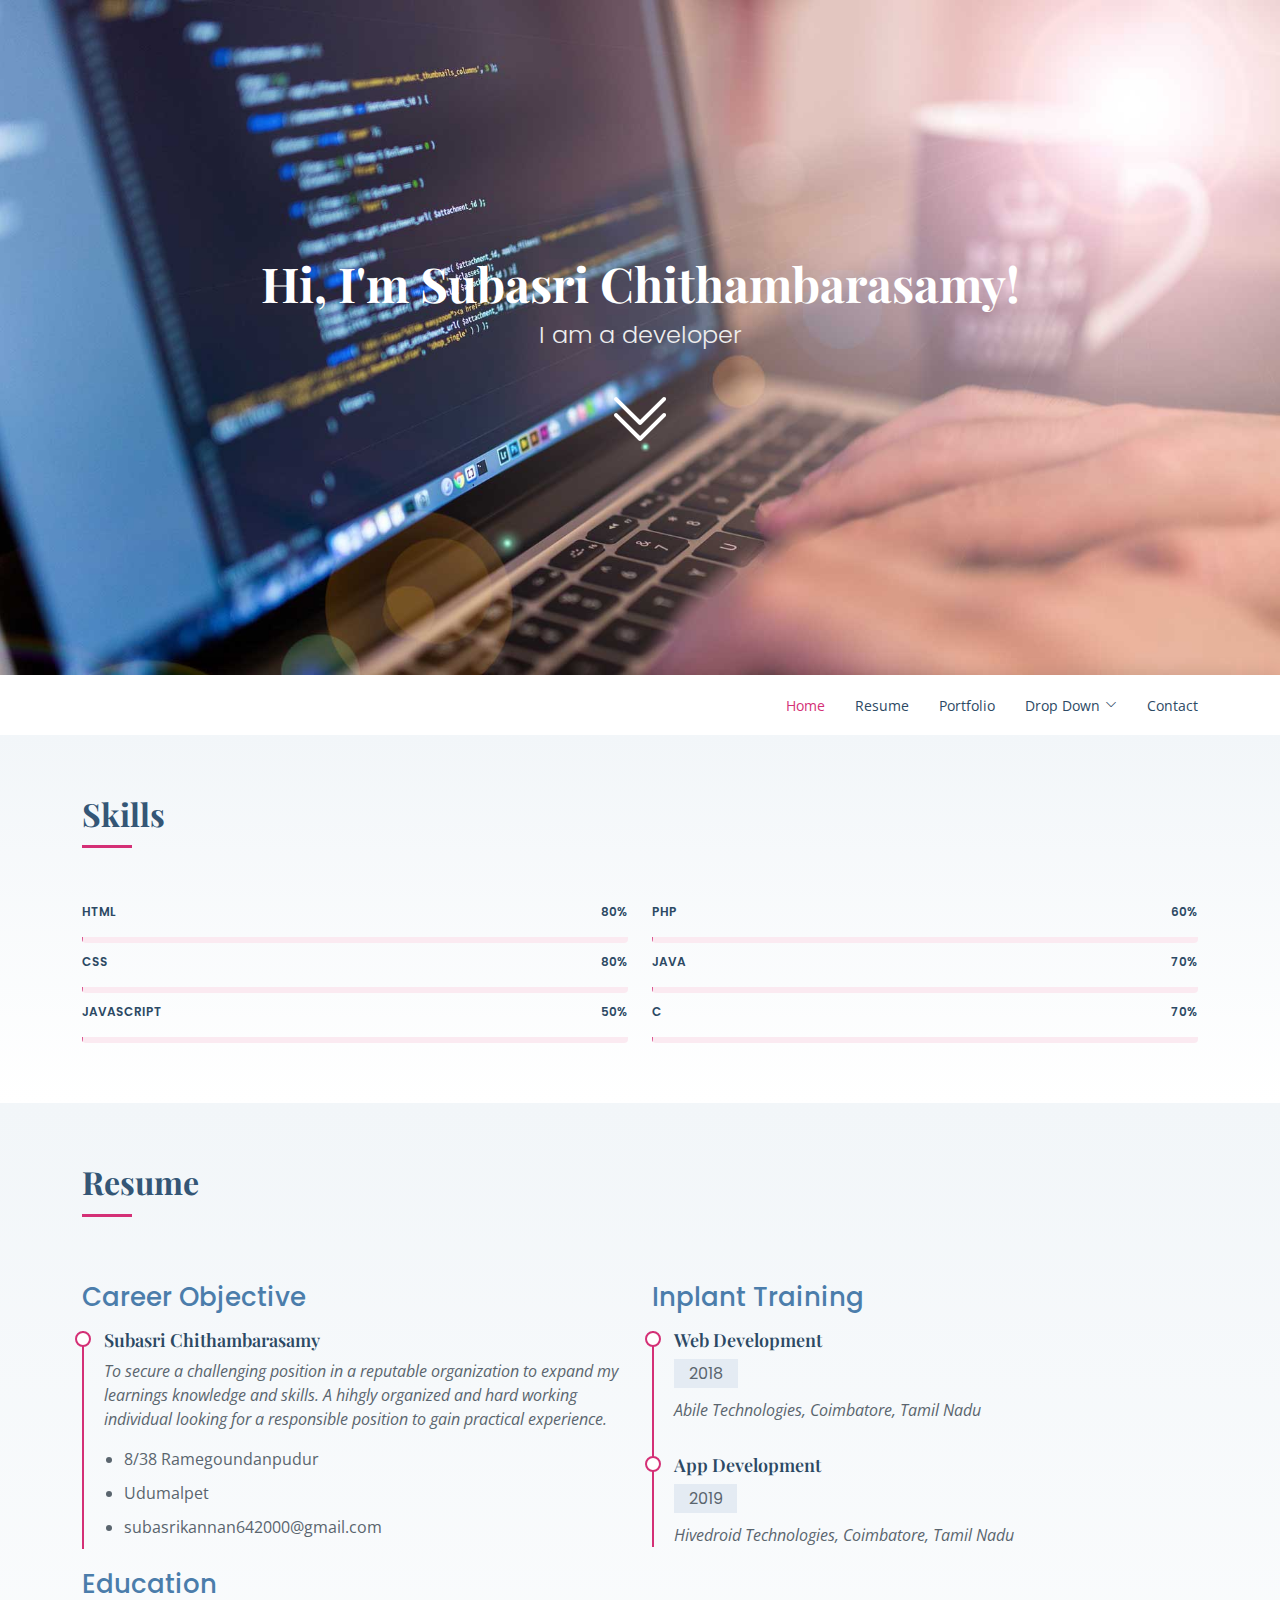
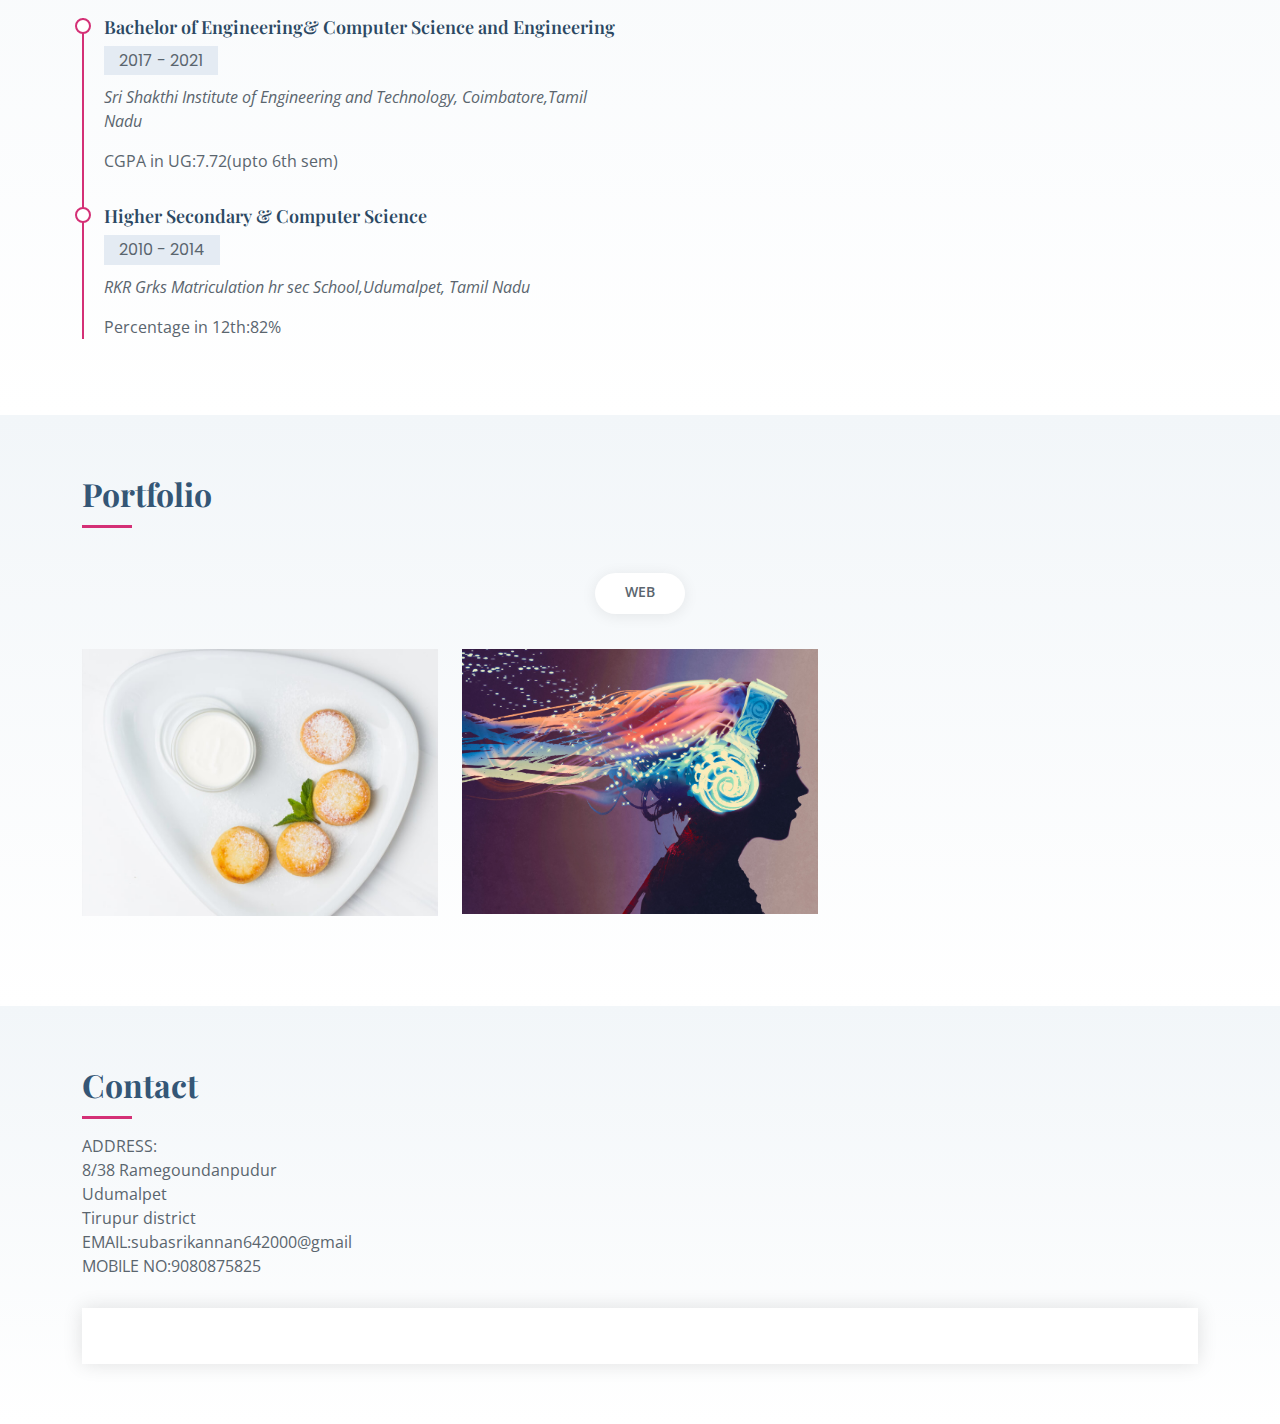
<file: index.html>
<!DOCTYPE html>
<html lang="en">

<head>
  <meta charset="utf-8">
  <meta content="width=device-width, initial-scale=1.0" name="viewport">

  
  <meta content="" name="description">
  <meta content="" name="keywords">

  <!-- Favicons -->
  <link href="assets/img/favicon.png" rel="icon">
  <link href="assets/img/apple-touch-icon.png" rel="apple-touch-icon">

  <!-- Google Fonts -->
  <link href="https://fonts.googleapis.com/css?family=Open+Sans:300,300i,400,400i,600,600i,700,700i|Poppins:300,300i,400,400i,500,500i,600,600i,700,700i|Playfair+Display:400,400i,500,500i,600,600i,700,700i&subset=cyrillic" rel="stylesheet">

  <!-- Vendor CSS Files -->
  <link href="assets/vendor/bootstrap/css/bootstrap.min.css" rel="stylesheet">
  <link href="assets/vendor/bootstrap-icons/bootstrap-icons.css" rel="stylesheet">
  <link href="assets/vendor/boxicons/css/boxicons.min.css" rel="stylesheet">
  <link href="assets/vendor/glightbox/css/glightbox.min.css" rel="stylesheet">
  <link href="assets/vendor/swiper/swiper-bundle.min.css" rel="stylesheet">

  <!-- Template Main CSS File -->
  <link href="assets/css/style.css" rel="stylesheet">

  <!-- =======================================================
  * Template Name: Lonely - v4.0.0
  * Template URL: https://bootstrapmade.com/free-html-bootstrap-template-lonely/
  * Author: BootstrapMade.com
  * License: https://bootstrapmade.com/license/
  ======================================================== -->
</head>

<body>

  <!-- ======= Hero Section ======= -->
  <section id="hero" class="d-flex flex-column align-items-center justify-content-center">
    <h1>     Hi, I'm Subasri Chithambarasamy!</h1>
    <h2>I am a developer</h2>
    <a href="#about" class="btn-get-started scrollto"><i class="bi bi-chevron-double-down"></i></a>
  </section><!-- End Hero -->

  <!-- ======= Header ======= -->
  <header id="header" class="d-flex align-items-center">
    <div class="container d-flex align-items-center justify-content-between">

      <div class="logo">
        <h1><a href="index.html"></a></h1>
        <!-- Uncomment below if you prefer to use an image logo -->
        <!-- <a href="index.html"><img src="assets/img/logo.png" alt="" class="img-fluid"></a>-->
      </div>

      <nav id="navbar" class="navbar">
        <ul>
          <li><a class="nav-link scrollto active" href="#hero">Home</a></li>
          
          <li><a class="nav-link scrollto" href="#resume">Resume</a></li>
          
          <li><a class="nav-link scrollto" href="#portfolio">Portfolio</a></li>
          <li class="dropdown"><a href="#"><span>Drop Down</span> <i class="bi bi-chevron-down"></i></a>
            <ul>
              <li><a href="#">Drop Down 1</a></li>
              <li class="dropdown"><a href="#"><span>Deep Drop Down</span> <i class="bi bi-chevron-right"></i></a>
                <ul>
                  <li><a href="#">Deep Drop Down 1</a></li>
                  <li><a href="#">Deep Drop Down 2</a></li>
                  <li><a href="#">Deep Drop Down 3</a></li>
                  <li><a href="#">Deep Drop Down 4</a></li>
                  <li><a href="#">Deep Drop Down 5</a></li>
                </ul>
              </li>
              <li><a href="#">Drop Down 2</a></li>
              <li><a href="#">Drop Down 3</a></li>
              <li><a href="#">Drop Down 4</a></li>
            </ul>
          </li>
          <li><a class="nav-link scrollto" href="#contact">Contact</a></li>
        </ul>
        <i class="bi bi-list mobile-nav-toggle"></i>
      </nav><!-- .navbar -->

    </div>
  </header><!-- End Header -->

  <main id="main">

    

    <!-- ======= Skills Section ======= -->
    <section id="skills" class="skills section-bg">
      <div class="container">

        <div class="section-title">
          <h2>Skills</h2>
        </div>

        <div class="row skills-content">

          <div class="col-lg-6">

            <div class="progress">
              <span class="skill">HTML <i class="val">80%</i></span>
              <div class="progress-bar-wrap">
                <div class="progress-bar" role="progressbar" aria-valuenow="80" aria-valuemin="0" aria-valuemax="100"></div>
              </div>
            </div>

            <div class="progress">
              <span class="skill">CSS <i class="val">80%</i></span>
              <div class="progress-bar-wrap">
                <div class="progress-bar" role="progressbar" aria-valuenow="80" aria-valuemin="0" aria-valuemax="100"></div>
              </div>
            </div>

            <div class="progress">
              <span class="skill">JavaScript <i class="val">50%</i></span>
              <div class="progress-bar-wrap">
                <div class="progress-bar" role="progressbar" aria-valuenow="50" aria-valuemin="0" aria-valuemax="100"></div>
              </div>
            </div>

          </div>

          <div class="col-lg-6">

            <div class="progress">
              <span class="skill">PHP <i class="val">60%</i></span>
              <div class="progress-bar-wrap">
                <div class="progress-bar" role="progressbar" aria-valuenow="60" aria-valuemin="0" aria-valuemax="100"></div>
              </div>
            </div>

            <div class="progress">
              <span class="skill">Java <i class="val">70%</i></span>
              <div class="progress-bar-wrap">
                <div class="progress-bar" role="progressbar" aria-valuenow="90" aria-valuemin="0" aria-valuemax="100"></div>
              </div>
            </div>

            <div class="progress">
              <span class="skill">C<i class="val">70%</i></span>
              <div class="progress-bar-wrap">
                <div class="progress-bar" role="progressbar" aria-valuenow="70" aria-valuemin="0" aria-valuemax="100"></div>
              </div>
            </div>

          </div>

        </div>

      </div>
    </section><!-- End Skills Section -->

    <!-- ======= Resume Section ======= -->
    <section id="resume" class="resume section-bg">
      <div class="container">

        <div class="section-title">
          <h2>Resume</h2>
        </div>

        <div class="row">
          <div class="col-lg-6">
            <h3 class="resume-title">Career Objective</h3>
            <div class="resume-item pb-0">
              <h4>Subasri Chithambarasamy</h4>
              <p><em>To secure a challenging position in a reputable organization to expand my learnings knowledge and skills. A hihgly organized and hard working individual looking for a responsible position to gain practical experience.</em></p>
              <p>
              <ul>
                <li>8/38 Ramegoundanpudur</li>
                <li>Udumalpet</li>
                <li>subasrikannan642000@gmail.com</li>
              </ul>
              </p>
            </div>

            <h3 class="resume-title">Education</h3>
            <div class="resume-item">
              <h4>Bachelor of Engineering&amp; Computer Science and Engineering</h4>
              <h5>2017 - 2021</h5>
              <p><em>Sri Shakthi Institute of Engineering and Technology, Coimbatore,Tamil Nadu</em></p>
              <p>CGPA in UG:7.72(upto 6th sem)</p>
            </div>
            <div class="resume-item">
              <h4>Higher Secondary &amp; Computer Science</h4>
              <h5>2010 - 2014</h5>
              <p><em>RKR Grks Matriculation hr sec School,Udumalpet, Tamil Nadu</em></p>
              <p>Percentage in 12th:82%</p>
            </div>
          </div>
          <div class="col-lg-6">
            <h3 class="resume-title">Inplant Training</h3>
            <div class="resume-item">
              <h4>Web Development</h4>
              <h5>2018</h5>
              <p><em>Abile Technologies, Coimbatore, Tamil Nadu</em></p>
              
            </div>
            <div class="resume-item">
              <h4>App Development</h4>
              <h5>2019</h5>
              <p><em>Hivedroid Technologies, Coimbatore, Tamil Nadu</em></p>
              
            </div>
          </div>
        </div>

      </div>
    </section><!-- End Resume Section -->

    <!-- ======= Portfolio Section ======= -->
    <section id="portfolio" class="portfolio section-bg">
      <div class="container">

        <div class="section-title">
          <h2>Portfolio</h2>
          
        </div>

        <div class="row">
          <div class="col-lg-12 d-flex justify-content-center">
            <ul id="portfolio-flters">
              <li data-filter=".filter-web">Web</li>
            </ul>
          </div>
        </div>

        <div class="row portfolio-container">

          

          <div class="col-lg-4 col-md-6 portfolio-item filter-web">
            <div class="portfolio-wrap">
              <img src="assets/img/portfolio/portfolio-9.jpg" class="img-fluid" alt="">
              <div class="portfolio-info">
                <h4>Web 1</h4>
                <p>Web</p>
              </div>
              <div class="portfolio-links">
                <a href="assets/img/portfolio/portfolio-9.jpg" data-gallery="portfolioGallery" class="portfolio-lightbox" title="Web 1"><i class="bx bx-plus"></i></a>
                <a href="portfolio-details.html" title="More Details"><i class="bx bx-link"></i></a>
              </div>
            </div>
          </div>

         

          

          <div class="col-lg-4 col-md-6 portfolio-item filter-web">
            <div class="portfolio-wrap">
              <img src="assets/img/portfolio/portfolio-2.jpg" class="img-fluid" alt="">
              <div class="portfolio-info">
                <h4>Web 2</h4>
                <p>Web</p>
              </div>
              <div class="portfolio-links">
                <a href="assets/img/portfolio/portfolio-2.jpg" data-gallery="portfolioGallery" class="portfolio-lightbox" title="Web 2"><i class="bx bx-plus"></i></a>
                <a href="portfolio-details1.html" title="More Details"><i class="bx bx-link"></i></a>
              </div>
            </div>
          </div>

          
    </section><!-- End Portfolio Section -->


    <!-- ======= Contact Section ======= -->
    <section id="contact" class="contact section-bg">
      <div class="container">

        <div class="section-title">
          <h2>Contact</h2>
          <p>ADDRESS:</P>
		  <P>8/38 Ramegoundanpudur</p>
		  <p>Udumalpet</p>
		  <p>Tirupur district</p>
		  <p>EMAIL:subasrikannan642000@gmail</P>
		  <P>MOBILE NO:9080875825</p>
        </div>

       
  <!-- ======= Footer ======= -->
  <footer id="footer">
    <div class="container">
      <div class="copyright">
      </div>
      <div class="credits">
        <!-- All the links in the footer should remain intact. -->
        <!-- You can delete the links only if you purchased the pro version. -->
        <!-- Licensing information: https://bootstrapmade.com/license/ -->
        <!-- Purchase the pro version with working PHP/AJAX contact form: https://bootstrapmade.com/free-html-bootstrap-template-lonely/ -->
        <a href="https://bootstrapmade.com/"></a>
      </div>
    </div>
  </footer><!-- End  Footer -->

  <a href="#" class="back-to-top d-flex align-items-center justify-content-center"><i class="bi bi-arrow-up-short"></i></a>

  <!-- Vendor JS Files -->
  <script src="assets/vendor/bootstrap/js/bootstrap.bundle.min.js"></script>
  <script src="assets/vendor/glightbox/js/glightbox.min.js"></script>
  <script src="assets/vendor/isotope-layout/isotope.pkgd.min.js"></script>
  <script src="assets/vendor/php-email-form/validate.js"></script>
  <script src="assets/vendor/purecounter/purecounter.js"></script>
  <script src="assets/vendor/swiper/swiper-bundle.min.js"></script>
  <script src="assets/vendor/waypoints/noframework.waypoints.js"></script>

  <!-- Template Main JS File -->
  <script src="assets/js/main.js"></script>

</body>

</html>
</file>
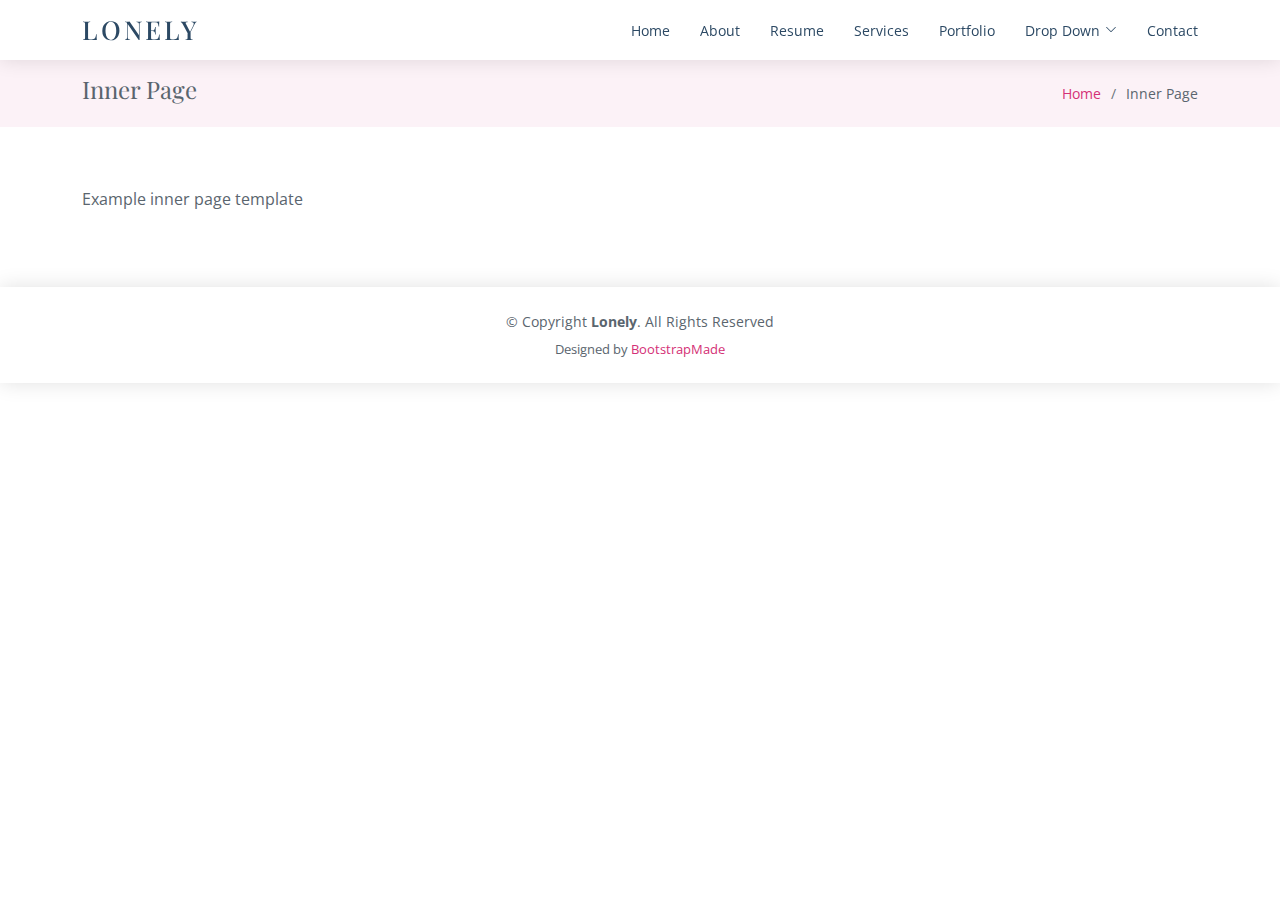
<file: inner-page.html>
<!DOCTYPE html>
<html lang="en">

<head>
  <meta charset="utf-8">
  <meta content="width=device-width, initial-scale=1.0" name="viewport">

  <title>Inner Page - Lonely Bootstrap Template</title>
  <meta content="" name="description">
  <meta content="" name="keywords">

  <!-- Favicons -->
  <link href="assets/img/favicon.png" rel="icon">
  <link href="assets/img/apple-touch-icon.png" rel="apple-touch-icon">

  <!-- Google Fonts -->
  <link href="https://fonts.googleapis.com/css?family=Open+Sans:300,300i,400,400i,600,600i,700,700i|Poppins:300,300i,400,400i,500,500i,600,600i,700,700i|Playfair+Display:400,400i,500,500i,600,600i,700,700i&subset=cyrillic" rel="stylesheet">

  <!-- Vendor CSS Files -->
  <link href="assets/vendor/bootstrap/css/bootstrap.min.css" rel="stylesheet">
  <link href="assets/vendor/bootstrap-icons/bootstrap-icons.css" rel="stylesheet">
  <link href="assets/vendor/boxicons/css/boxicons.min.css" rel="stylesheet">
  <link href="assets/vendor/glightbox/css/glightbox.min.css" rel="stylesheet">
  <link href="assets/vendor/swiper/swiper-bundle.min.css" rel="stylesheet">

  <!-- Template Main CSS File -->
  <link href="assets/css/style.css" rel="stylesheet">

  <!-- =======================================================
  * Template Name: Lonely - v4.0.0
  * Template URL: https://bootstrapmade.com/free-html-bootstrap-template-lonely/
  * Author: BootstrapMade.com
  * License: https://bootstrapmade.com/license/
  ======================================================== -->
</head>

<body>

  <!-- ======= Header ======= -->
  <header id="header" class="d-flex align-items-center">
    <div class="container d-flex align-items-center justify-content-between">

      <div class="logo">
        <h1><a href="index.html">Lonely</a></h1>
        <!-- Uncomment below if you prefer to use an image logo -->
        <!-- <a href="index.html"><img src="assets/img/logo.png" alt="" class="img-fluid"></a>-->
      </div>

      <nav id="navbar" class="navbar">
        <ul>
          <li><a class="nav-link scrollto " href="#hero">Home</a></li>
          <li><a class="nav-link scrollto" href="#about">About</a></li>
          <li><a class="nav-link scrollto" href="#resume">Resume</a></li>
          <li><a class="nav-link scrollto" href="#services">Services</a></li>
          <li><a class="nav-link scrollto" href="#portfolio">Portfolio</a></li>
          <li class="dropdown"><a href="#"><span>Drop Down</span> <i class="bi bi-chevron-down"></i></a>
            <ul>
              <li><a href="#">Drop Down 1</a></li>
              <li class="dropdown"><a href="#"><span>Deep Drop Down</span> <i class="bi bi-chevron-right"></i></a>
                <ul>
                  <li><a href="#">Deep Drop Down 1</a></li>
                  <li><a href="#">Deep Drop Down 2</a></li>
                  <li><a href="#">Deep Drop Down 3</a></li>
                  <li><a href="#">Deep Drop Down 4</a></li>
                  <li><a href="#">Deep Drop Down 5</a></li>
                </ul>
              </li>
              <li><a href="#">Drop Down 2</a></li>
              <li><a href="#">Drop Down 3</a></li>
              <li><a href="#">Drop Down 4</a></li>
            </ul>
          </li>
          <li><a class="nav-link scrollto" href="#contact">Contact</a></li>
        </ul>
        <i class="bi bi-list mobile-nav-toggle"></i>
      </nav><!-- .navbar -->

    </div>
  </header><!-- End Header -->

  <main id="main">

    <!-- ======= Breadcrumbs Section ======= -->
    <section class="breadcrumbs">
      <div class="container">

        <div class="d-flex justify-content-between align-items-center">
          <h2>Inner Page</h2>
          <ol>
            <li><a href="index.html">Home</a></li>
            <li>Inner Page</li>
          </ol>
        </div>

      </div>
    </section><!-- End Breadcrumbs Section -->

    <section class="inner-page">
      <div class="container">
        <p>
          Example inner page template
        </p>
      </div>
    </section>

  </main><!-- End #main -->

  <!-- ======= Footer ======= -->
  <footer id="footer">
    <div class="container">
      <div class="copyright">
        &copy; Copyright <strong><span>Lonely</span></strong>. All Rights Reserved
      </div>
      <div class="credits">
        <!-- All the links in the footer should remain intact. -->
        <!-- You can delete the links only if you purchased the pro version. -->
        <!-- Licensing information: https://bootstrapmade.com/license/ -->
        <!-- Purchase the pro version with working PHP/AJAX contact form: https://bootstrapmade.com/free-html-bootstrap-template-lonely/ -->
        Designed by <a href="https://bootstrapmade.com/">BootstrapMade</a>
      </div>
    </div>
  </footer><!-- End  Footer -->

  <a href="#" class="back-to-top d-flex align-items-center justify-content-center"><i class="bi bi-arrow-up-short"></i></a>

  <!-- Vendor JS Files -->
  <script src="assets/vendor/bootstrap/js/bootstrap.bundle.min.js"></script>
  <script src="assets/vendor/glightbox/js/glightbox.min.js"></script>
  <script src="assets/vendor/isotope-layout/isotope.pkgd.min.js"></script>
  <script src="assets/vendor/php-email-form/validate.js"></script>
  <script src="assets/vendor/purecounter/purecounter.js"></script>
  <script src="assets/vendor/swiper/swiper-bundle.min.js"></script>
  <script src="assets/vendor/waypoints/noframework.waypoints.js"></script>

  <!-- Template Main JS File -->
  <script src="assets/js/main.js"></script>

</body>

</html>
</file>
<file: assets/css/style.css>
/**
* Template Name: Lonely - v4.0.0
* Template URL: https://bootstrapmade.com/free-html-bootstrap-template-lonely/
* Author: BootstrapMade.com
* License: https://bootstrapmade.com/license/
*/

/*--------------------------------------------------------------
# General
--------------------------------------------------------------*/
body {
  font-family: "Open Sans", sans-serif;
  color: #5a656e;
}

a {
  color: #d43076;
  text-decoration: none;
}

a:hover {
  color: #dd5a92;
  text-decoration: none;
}

h1, h2, h3, h4, h5, h6 {
  font-family: "Playfair Display", serif;
}

/*--------------------------------------------------------------
# Back to top button
--------------------------------------------------------------*/
.back-to-top {
  position: fixed;
  visibility: hidden;
  opacity: 0;
  right: 15px;
  bottom: 15px;
  z-index: 9999;
  background: #d43076;
  width: 40px;
  height: 40px;
  border-radius: 50px;
  transition: all 0.4s;
}

.back-to-top i {
  font-size: 24px;
  color: #fff;
  line-height: 0;
}

.back-to-top:hover {
  background: #db528c;
  color: #fff;
}

.back-to-top.active {
  visibility: visible;
  opacity: 1;
}

/*--------------------------------------------------------------
# Header
--------------------------------------------------------------*/
#header {
  transition: all 0.5s;
  z-index: 997;
  transition: all 0.5s;
  height: 60px;
  background: #fff;
  box-shadow: 0px 0px 20px 0px rgba(0, 0, 0, 0.12);
}

#header .logo h1 {
  font-size: 26px;
  margin: 0;
  padding: 6px 0;
  line-height: 1;
  font-weight: 500;
  letter-spacing: 3px;
  text-transform: uppercase;
}

#header .logo h1 a, #header .logo h1 a:hover {
  color: #2c4964;
  text-decoration: none;
}

#header .logo img {
  padding: 0;
  margin: 0;
  max-height: 40px;
}

.scrolled-offset {
  margin-top: 60px;
}

/*--------------------------------------------------------------
# Navigation Menu
--------------------------------------------------------------*/
/**
* Desktop Navigation 
*/
.navbar {
  padding: 0;
}

.navbar ul {
  margin: 0;
  padding: 0;
  display: flex;
  list-style: none;
  align-items: center;
}

.navbar li {
  position: relative;
}

.navbar a {
  display: flex;
  align-items: center;
  justify-content: space-between;
  padding: 10px 0 10px 30px;
  font-size: 14px;
  color: #2c4964;
  white-space: nowrap;
  transition: 0.3s;
}

.navbar a i {
  font-size: 12px;
  line-height: 0;
  margin-left: 5px;
}

.navbar a:hover, .navbar .active, .navbar li:hover > a {
  color: #d43076;
}

.navbar .dropdown ul {
  display: block;
  position: absolute;
  left: 14px;
  top: 100%;
  margin: 0;
  padding: 10px 0;
  z-index: 99;
  opacity: 0;
  visibility: hidden;
  background: #fff;
  box-shadow: 0px 0px 30px rgba(127, 137, 161, 0.25);
  transition: 0.3s;
  border-radius: 4px;
}

.navbar .dropdown ul li {
  min-width: 200px;
}

.navbar .dropdown ul a {
  padding: 10px 20px;
  text-transform: none;
}

.navbar .dropdown ul a i {
  font-size: 12px;
}

.navbar .dropdown ul a:hover, .navbar .dropdown ul .active:hover, .navbar .dropdown ul li:hover > a {
  color: #d43076;
}

.navbar .dropdown:hover > ul {
  opacity: 1;
  visibility: visible;
}

.navbar .dropdown .dropdown ul {
  top: 0;
  left: calc(100% - 30px);
  visibility: hidden;
}

.navbar .dropdown .dropdown:hover > ul {
  opacity: 1;
  top: 0;
  left: 100%;
  visibility: visible;
}

@media (max-width: 1366px) {
  .navbar .dropdown .dropdown ul {
    left: -90%;
  }
  .navbar .dropdown .dropdown:hover > ul {
    left: -100%;
  }
}

/**
* Mobile Navigation 
*/
.mobile-nav-toggle {
  color: #2c4964;
  font-size: 28px;
  cursor: pointer;
  display: none;
  line-height: 0;
  transition: 0.5s;
}

.mobile-nav-toggle.bi-x {
  color: #fff;
}

@media (max-width: 991px) {
  .mobile-nav-toggle {
    display: block;
  }
  .navbar ul {
    display: none;
  }
}

.navbar-mobile {
  position: fixed;
  overflow: hidden;
  top: 0;
  right: 0;
  left: 0;
  bottom: 0;
  background: rgba(13, 21, 29, 0.6);
  transition: 0.3s;
  z-index: 998;
}

.navbar-mobile .mobile-nav-toggle {
  position: absolute;
  top: 15px;
  right: 15px;
}

.navbar-mobile ul {
  display: block;
  position: absolute;
  top: 55px;
  right: 15px;
  bottom: 15px;
  left: 15px;
  padding: 10px 0;
  border-radius: 10px;
  background-color: #fff;
  overflow-y: auto;
  transition: 0.3s;
}

.navbar-mobile a {
  padding: 10px 20px;
  font-size: 15px;
  color: #2c4964;
}

.navbar-mobile a:hover, .navbar-mobile .active, .navbar-mobile li:hover > a {
  color: #d43076;
}

.navbar-mobile .getstarted {
  margin: 15px;
}

.navbar-mobile .dropdown ul {
  position: static;
  display: none;
  margin: 10px 20px;
  padding: 10px 0;
  z-index: 99;
  opacity: 1;
  visibility: visible;
  background: #fff;
  box-shadow: 0px 0px 30px rgba(127, 137, 161, 0.25);
}

.navbar-mobile .dropdown ul li {
  min-width: 200px;
}

.navbar-mobile .dropdown ul a {
  padding: 10px 20px;
}

.navbar-mobile .dropdown ul a i {
  font-size: 12px;
}

.navbar-mobile .dropdown ul a:hover, .navbar-mobile .dropdown ul .active:hover, .navbar-mobile .dropdown ul li:hover > a {
  color: #d43076;
}

.navbar-mobile .dropdown > .dropdown-active {
  display: block;
}

/*--------------------------------------------------------------
# Hero Section
--------------------------------------------------------------*/
#hero {
  width: 100%;
  height: 75vh;
  background: url("../img/hero-bg.jpg") top center;
  background-size: cover;
  padding: 0 15px;
}

#hero h1 {
  margin: 0 0 10px 0;
  font-size: 48px;
  font-weight: 700;
  line-height: 56px;
  color: #fff;
}

#hero h2 {
  color: #eee;
  margin-bottom: 10px;
  font-size: 24px;
  font-weight: 300;
  font-family: "Poppins", sans-serif;
}

#hero .btn-get-started {
  font-size: 64px;
  transition: 0.5s;
  color: #fff;
  height: 60px;
}

#hero .btn-get-started:hover {
  padding-top: 10px;
  color: #d43076;
}

@media (min-width: 1024px) {
  #hero {
    background-attachment: fixed;
  }
}

@media (max-width: 768px) {
  #hero h1 {
    font-size: 28px;
    line-height: 36px;
  }
  #hero h2 {
    font-size: 18px;
    line-height: 24px;
    margin-bottom: 30px;
  }
}

/*--------------------------------------------------------------
# Sections General
--------------------------------------------------------------*/
section {
  padding: 60px 0;
}

.section-bg {
  background: linear-gradient(180deg, #f2f6f9 0%, #fff 100%);
}

.section-title {
  padding-bottom: 30px;
}

.section-title h2 {
  font-size: 32px;
  font-weight: bold;
  margin-bottom: 15px;
  padding-bottom: 15px;
  position: relative;
  color: #345676;
}

.section-title h2::after {
  content: '';
  position: absolute;
  display: block;
  width: 50px;
  height: 3px;
  background: #d43076;
  bottom: 0;
  left: 0;
}

.section-title p {
  margin-bottom: 0;
}

/*--------------------------------------------------------------
# Breadcrumbs
--------------------------------------------------------------*/
.breadcrumbs {
  padding: 15px 0;
  background-color: #fcf2f7;
  min-height: 40px;
}

.breadcrumbs h2 {
  font-size: 24px;
  font-weight: 300;
}

.breadcrumbs ol {
  display: flex;
  flex-wrap: wrap;
  list-style: none;
  padding: 0;
  margin: 0;
  font-size: 14px;
}

.breadcrumbs ol li + li {
  padding-left: 10px;
}

.breadcrumbs ol li + li::before {
  display: inline-block;
  padding-right: 10px;
  color: #6c757d;
  content: "/";
}

@media (max-width: 768px) {
  .breadcrumbs .d-flex {
    display: block !important;
  }
  .breadcrumbs ol {
    display: block;
  }
  .breadcrumbs ol li {
    display: inline-block;
  }
}

/*--------------------------------------------------------------
# About
--------------------------------------------------------------*/
.about .content {
  padding: 30px 0;
}

.about .content h3 {
  font-weight: 500;
  font-size: 34px;
  color: #2c4964;
}

.about .content p {
  margin-bottom: 0;
}

.about .content .count-box {
  padding: 20px 0;
  width: 100%;
}

.about .content .count-box i {
  display: block;
  font-size: 36px;
  color: #eeafca;
  float: left;
  line-height: 0;
}

.about .content .count-box span {
  font-size: 36px;
  line-height: 20px;
  display: block;
  font-weight: 700;
  color: #2c4964;
  margin-left: 50px;
  font-family: "Playfair Display", serif;
}

.about .content .count-box p {
  padding: 15px 0 0 0;
  margin: 0 0 0 50px;
  font-family: "Playfair Display", serif;
  font-size: 14px;
  color: #437099;
}

.about .content .count-box a {
  font-weight: 600;
  display: block;
  margin-top: 20px;
  color: #437099;
  font-size: 15px;
  font-family: "Poppins", sans-serif;
  transition: ease-in-out 0.3s;
}

.about .content .count-box a:hover {
  color: #6b96be;
}

.about .image {
  background: url("../img/me.jpg") center center no-repeat;
  background-size: cover;
  min-height: 400px;
}

@media (max-width: 991px) {
  .about .image {
    text-align: center;
  }
  .about .image img {
    max-width: 80%;
  }
}

@media (max-width: 667px) {
  .about .image img {
    max-width: 100%;
  }
}

/*--------------------------------------------------------------
# Skills
--------------------------------------------------------------*/
.skills .progress {
  height: 50px;
  display: block;
  background: none;
}

.skills .progress .skill {
  padding: 10px 0;
  margin: 0 0 6px 0;
  text-transform: uppercase;
  display: block;
  font-weight: 600;
  font-family: "Poppins", sans-serif;
  color: #2c4964;
}

.skills .progress .skill .val {
  float: right;
  font-style: normal;
}

.skills .progress-bar-wrap {
  background: #fbeaf1;
}

.skills .progress-bar {
  width: 1px;
  height: 10px;
  transition: .9s;
  background-color: #dd5a92;
}

/*--------------------------------------------------------------
# Resume
--------------------------------------------------------------*/
.resume .resume-title {
  font-size: 26px;
  font-weight: 500;
  margin-top: 20px;
  margin-bottom: 20px;
  color: #4b7dab;
  font-family: "Poppins", sans-serif;
}

.resume .resume-item {
  padding: 0 0 20px 20px;
  margin-top: -2px;
  border-left: 2px solid #d43076;
  position: relative;
}

.resume .resume-item h4 {
  line-height: 18px;
  font-size: 18px;
  font-weight: 600;
  color: #2c4964;
  margin-bottom: 10px;
}

.resume .resume-item h5 {
  font-size: 16px;
  background: #e4ebf3;
  padding: 5px 15px;
  display: inline-block;
  font-weight: 400;
  margin-bottom: 10px;
  font-family: "Poppins", sans-serif;
}

.resume .resume-item ul {
  padding-left: 20px;
}

.resume .resume-item ul li {
  padding-bottom: 10px;
}

.resume .resume-item:last-child {
  padding-bottom: 0;
}

.resume .resume-item::before {
  content: "";
  position: absolute;
  width: 16px;
  height: 16px;
  border-radius: 50px;
  left: -9px;
  top: 0;
  background: #fff;
  border: 2px solid #d43076;
}

/*--------------------------------------------------------------
# Services
--------------------------------------------------------------*/
.services .icon-box {
  padding: 20px 15px;
  position: relative;
  overflow: hidden;
  background: #fff;
  box-shadow: 0 0 29px 0 rgba(68, 88, 144, 0.2);
  transition: all 0.3s ease-in-out;
  border-radius: 8px;
  text-align: center;
  z-index: 1;
}

.services .icon-box::before {
  content: '';
  position: absolute;
  top: 0;
  left: 0;
  right: 0;
  height: 0;
  transition: ease-in-out 0.3s;
  z-index: -1;
}

.services .icon-box:hover::before {
  background: #d43076;
  height: 100%;
  border-radius: 0px;
}

.services .icon {
  margin: 0 auto 30px auto;
  padding-top: 10px;
  display: inline-block;
  text-align: center;
  border-radius: 50%;
  width: 60px;
  height: 60px;
  background: #d43076;
  transition: all 0.3s ease-in-out;
}

.services .icon i {
  font-size: 36px;
  line-height: 1;
  color: #fff;
}

.services .title {
  font-weight: 700;
  margin-bottom: 15px;
  font-size: 18px;
}

.services .title a {
  color: #111;
}

.services .description {
  font-size: 15px;
  line-height: 24px;
  margin-bottom: 0;
}

.services .icon-box:hover .title a, .services .icon-box:hover .description {
  color: #fff;
}

.services .icon-box:hover .icon {
  background: #fff;
}

.services .icon-box:hover .icon i {
  color: #d43076;
}

@media (max-width: 768px) {
  .services .icon-box::before {
    bottom: 60%;
  }
}

/*--------------------------------------------------------------
# Portfolio
--------------------------------------------------------------*/
.portfolio .portfolio-item {
  margin-bottom: 30px;
}

.portfolio #portfolio-flters {
  padding: 0;
  margin: 0 auto 35px auto;
  list-style: none;
  text-align: center;
  background: #fff;
  border-radius: 50px;
  padding: 2px 15px;
  box-shadow: 0px 2px 15px rgba(0, 0, 0, 0.08);
}

.portfolio #portfolio-flters li {
  cursor: pointer;
  display: inline-block;
  padding: 10px 15px 8px 15px;
  font-size: 14px;
  font-weight: 600;
  line-height: 1;
  text-transform: uppercase;
  color: #5a656e;
  margin-bottom: 5px;
  transition: all 0.3s ease-in-out;
}

.portfolio #portfolio-flters li:hover, .portfolio #portfolio-flters li.filter-active {
  color: #d43076;
}

.portfolio #portfolio-flters li:last-child {
  margin-right: 0;
}

.portfolio .portfolio-wrap {
  transition: 0.3s;
  position: relative;
  overflow: hidden;
  z-index: 1;
}

.portfolio .portfolio-wrap::before {
  content: "";
  background: rgba(44, 73, 100, 0.6);
  position: absolute;
  left: 30px;
  right: 30px;
  top: 30px;
  bottom: 30px;
  transition: all ease-in-out 0.3s;
  z-index: 2;
  opacity: 0;
}

.portfolio .portfolio-wrap .portfolio-info {
  opacity: 0;
  position: absolute;
  top: 10%;
  left: 0;
  right: 0;
  text-align: center;
  z-index: 3;
  transition: all ease-in-out 0.3s;
}

.portfolio .portfolio-wrap .portfolio-info h4 {
  font-size: 20px;
  color: #fff;
  font-weight: 600;
}

.portfolio .portfolio-wrap .portfolio-info p {
  color: #ffffff;
  font-size: 14px;
  text-transform: uppercase;
}

.portfolio .portfolio-wrap .portfolio-links {
  opacity: 0;
  left: 0;
  right: 0;
  bottom: 10%;
  text-align: center;
  z-index: 3;
  position: absolute;
  transition: all ease-in-out 0.3s;
}

.portfolio .portfolio-wrap .portfolio-links a {
  color: #fff;
  margin: 0 2px;
  font-size: 28px;
  display: inline-block;
  transition: 0.3s;
}

.portfolio .portfolio-wrap .portfolio-links a:hover {
  color: #e684ae;
}

.portfolio .portfolio-wrap:hover::before {
  top: 0;
  left: 0;
  right: 0;
  bottom: 0;
  opacity: 1;
}

.portfolio .portfolio-wrap:hover .portfolio-info {
  opacity: 1;
  top: calc(50% - 48px);
}

.portfolio .portfolio-wrap:hover .portfolio-links {
  opacity: 1;
  bottom: calc(50% - 50px);
}

/*--------------------------------------------------------------
# Portfolio Details
--------------------------------------------------------------*/
.portfolio-details {
  padding-top: 40px;
}

.portfolio-details .portfolio-details-slider img {
  width: 100%;
}

.portfolio-details .portfolio-details-slider .swiper-pagination {
  margin-top: 20px;
  position: relative;
}

.portfolio-details .portfolio-details-slider .swiper-pagination .swiper-pagination-bullet {
  width: 12px;
  height: 12px;
  background-color: #fff;
  opacity: 1;
  border: 1px solid #d43076;
}

.portfolio-details .portfolio-details-slider .swiper-pagination .swiper-pagination-bullet-active {
  background-color: #d43076;
}

.portfolio-details .portfolio-info {
  padding: 30px;
  box-shadow: 0px 0 30px rgba(44, 73, 100, 0.08);
}

.portfolio-details .portfolio-info h3 {
  font-size: 22px;
  font-weight: 700;
  margin-bottom: 20px;
  padding-bottom: 20px;
  border-bottom: 1px solid #eee;
}

.portfolio-details .portfolio-info ul {
  list-style: none;
  padding: 0;
  font-size: 15px;
}

.portfolio-details .portfolio-info ul li + li {
  margin-top: 10px;
}

.portfolio-details .portfolio-description {
  padding-top: 30px;
}

.portfolio-details .portfolio-description h2 {
  font-size: 26px;
  font-weight: 700;
  margin-bottom: 20px;
}

.portfolio-details .portfolio-description p {
  padding: 0;
}

/*--------------------------------------------------------------
# Testimonials
--------------------------------------------------------------*/
.testimonials .testimonial-item {
  box-sizing: content-box;
  min-height: 320px;
}

.testimonials .testimonial-item .testimonial-img {
  width: 90px;
  border-radius: 50%;
  margin: -40px 0 0 40px;
  position: relative;
  z-index: 2;
  border: 6px solid #fff;
  box-shadow: 0px 5px 15px rgba(0, 0, 0, 0.1);
}

.testimonials .testimonial-item h3 {
  font-size: 18px;
  font-weight: bold;
  margin: 10px 0 5px 45px;
  color: #2c4964;
}

.testimonials .testimonial-item h4 {
  font-size: 14px;
  color: #6b96be;
  margin: 0 0 0 45px;
}

.testimonials .testimonial-item .quote-icon-left, .testimonials .testimonial-item .quote-icon-right {
  color: #f7d9e6;
  font-size: 26px;
}

.testimonials .testimonial-item .quote-icon-left {
  display: inline-block;
  left: -5px;
  position: relative;
}

.testimonials .testimonial-item .quote-icon-right {
  display: inline-block;
  right: -5px;
  position: relative;
  top: 10px;
}

.testimonials .testimonial-item p {
  font-style: italic;
  margin: 0 15px 0 15px;
  padding: 20px 20px 60px 20px;
  background: #fff;
  position: relative;
  border-radius: 6px;
  position: relative;
  z-index: 1;
  box-shadow: 0px 2px 15px rgba(0, 0, 0, 0.1);
}

.testimonials .swiper-pagination {
  margin-top: 20px;
  position: relative;
}

.testimonials .swiper-pagination .swiper-pagination-bullet {
  width: 12px;
  height: 12px;
  background-color: #fff;
  opacity: 1;
  border: 1px solid #d43076;
}

.testimonials .swiper-pagination .swiper-pagination-bullet-active {
  background-color: #d43076;
}

@media (max-width: 767px) {
  .testimonials {
    margin: 30px 10px;
  }
}

/*--------------------------------------------------------------
# Contact
--------------------------------------------------------------*/
.contact .contact-about h3 {
  font-size: 36px;
  margin: 0 0 10px 0;
  padding: 0;
  line-height: 1;
  font-weight: 300;
  letter-spacing: 3px;
  text-transform: uppercase;
  color: #d43076;
}

.contact .contact-about p {
  font-size: 14px;
  line-height: 24px;
  font-family: "Playfair Display", serif;
  color: #3c6387;
}

.contact .social-links {
  padding-bottom: 20px;
}

.contact .social-links a {
  font-size: 18px;
  display: inline-block;
  background: #fff;
  color: #d43076;
  line-height: 0;
  padding: 8px 0;
  margin-right: 4px;
  border-radius: 50%;
  text-align: center;
  width: 36px;
  height: 36px;
  transition: 0.3s;
  border: 1px solid #d43076;
}

.contact .social-links a:hover {
  background: #d43076;
  color: #fff;
}

.contact .info {
  color: #5a656e;
}

.contact .info i {
  font-size: 32px;
  color: #d43076;
  line-height: 0;
  margin-right: 15px;
}

.contact .info p {
  font-size: 14px;
  margin: 0;
}

.contact .php-email-form .error-message {
  display: none;
  color: #fff;
  background: #ed3c0d;
  text-align: left;
  padding: 15px;
  font-weight: 600;
}

.contact .php-email-form .error-message br + br {
  margin-top: 25px;
}

.contact .php-email-form .sent-message {
  display: none;
  color: #fff;
  background: #18d26e;
  text-align: center;
  padding: 15px;
  font-weight: 600;
}

.contact .php-email-form .loading {
  display: none;
  background: #fff;
  text-align: center;
  padding: 15px;
}

.contact .php-email-form .loading:before {
  content: "";
  display: inline-block;
  border-radius: 50%;
  width: 24px;
  height: 24px;
  margin: 0 10px -6px 0;
  border: 3px solid #18d26e;
  border-top-color: #eee;
  -webkit-animation: animate-loading 1s linear infinite;
  animation: animate-loading 1s linear infinite;
}

.contact .php-email-form input, .contact .php-email-form textarea {
  border-radius: 0;
  box-shadow: none;
  font-size: 14px;
}

.contact .php-email-form input:focus, .contact .php-email-form textarea:focus {
  border-color: #d43076;
}

.contact .php-email-form button[type="submit"] {
  background: #d43076;
  border: 0;
  padding: 10px 24px;
  color: #fff;
  transition: 0.4s;
  border-radius: 50px;
}

.contact .php-email-form button[type="submit"]:hover {
  background: #dd5a92;
}

@-webkit-keyframes animate-loading {
  0% {
    transform: rotate(0deg);
  }
  100% {
    transform: rotate(360deg);
  }
}

@keyframes animate-loading {
  0% {
    transform: rotate(0deg);
  }
  100% {
    transform: rotate(360deg);
  }
}

/*--------------------------------------------------------------
# Footer
--------------------------------------------------------------*/
#footer {
  background: #fff;
  padding: 24px 0;
  font-size: 14px;
  box-shadow: 0px 0 20px 0 rgba(0, 0, 0, 0.12);
}

#footer .copyright {
  text-align: center;
}

#footer .credits {
  padding-top: 8px;
  text-align: center;
  font-size: 13px;
}
</file>
